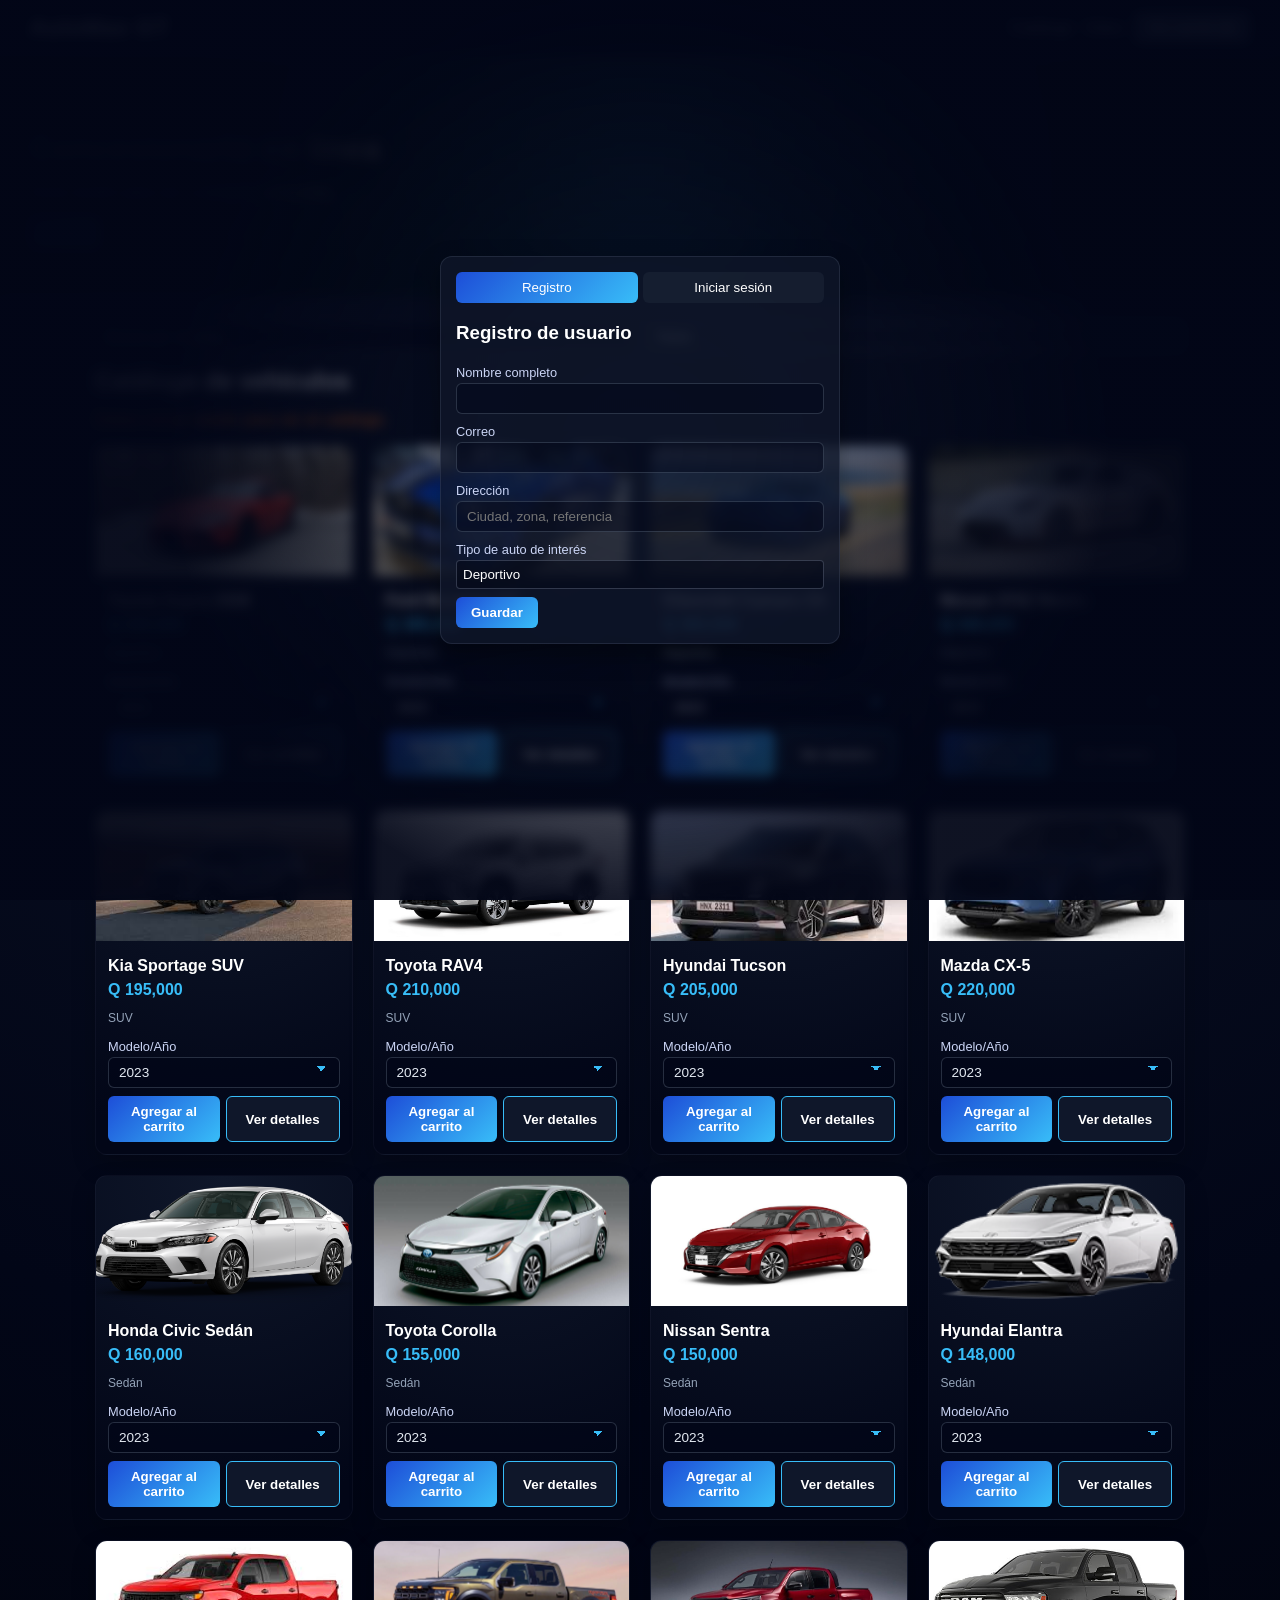
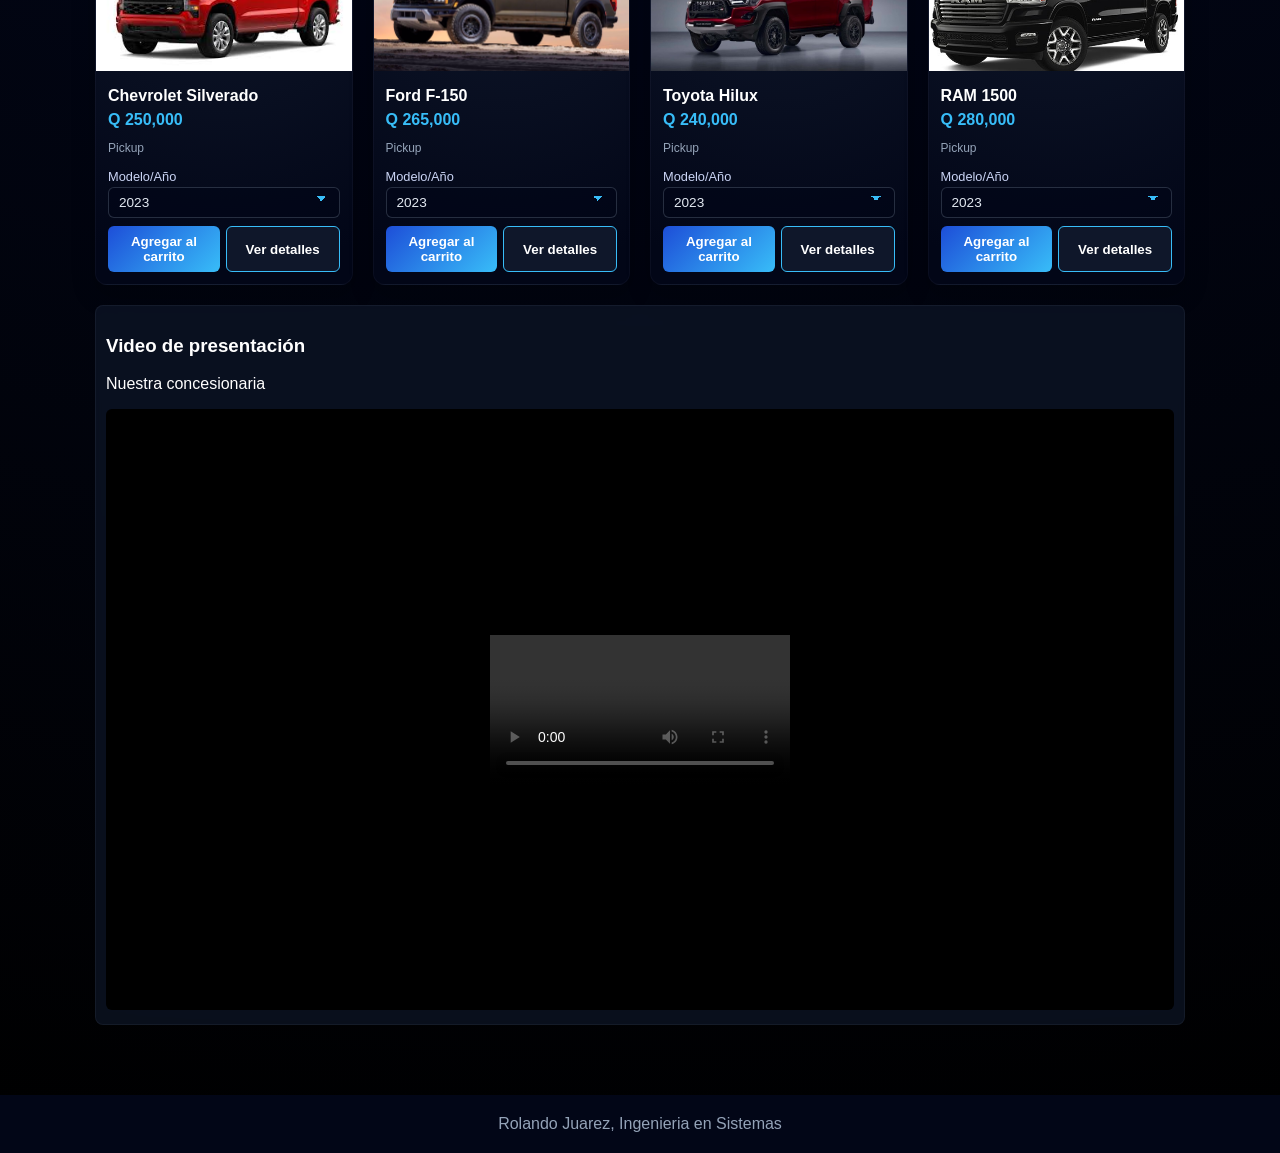
<file: index.html>
<!DOCTYPE html>
<html lang="es">
<head>
    <meta charset="UTF-8">
    <title>AutoMax GT - Venta de carros</title>
    <meta name="viewport" content="width=device-width, initial-scale=1">
    <link rel="stylesheet" href="style.css">
</head>
<body>
<header>
    <h1>AutoMax GT</h1>
    <nav>
        <a href="#catalogo">Catálogo</a>
        <a href="#video">Video</a>
        <button id="btnVerCarrito" class="btn" disabled>Ver carrito (0)</button>
    </nav>
</header>

<section id="inicio" class="hero">
    <div class="hero-content">
        <h2>Concesionario en línea</h2>
        <p>Inicia sesión para ver y comprar vehículos.</p>
        <button class="btn" onclick="abrirOverlay()">Entrar</button>
    </div>
</section>

<div class="contenedor">

    <!-- FILTROS -->
    <div id="filtros" class="filtros">
        <input type="text" id="txtBuscar" placeholder="Buscar por nombre...">
        <select id="selTipo">
            <option value="todos">Todos</option>
            <option value="Deportivo">Deportivo</option>
            <option value="SUV">SUV</option>
            <option value="Sedán">Sedán</option>
            <option value="Pickup">Pickup</option>
        </select>
    </div>

    <!-- CATÁLOGO -->
    <h2 id="catalogo" class="section-title">Catálogo de vehículos</h2>
    <p id="avisoBloqueo" class="msg" style="display:none;">Debes iniciar sesión para ver el catálogo.</p>
    <div class="autos-grid" id="listaAutos">
        <!-- Se llena desde JS -->
    </div>

    <!-- VIDEO -->
    <div id="video" class="video-box">
        <h3>Video de presentación</h3>
        <p>Nuestra concesionaria</p>
        <iframe src="Video/Carros.mp4" allowfullscreen></iframe>
    </div>

</div>

<!-- OVERLAY LOGIN/REGISTRO -->
<div id="overlayAuth">
    <div class="auth-box">
        <div class="tabs">
            <button id="tabRegistro" class="tab active">Registro</button>
            <button id="tabLogin" class="tab">Iniciar sesión</button>
        </div>

        <form id="formRegistro" class="auth-form">
            <h3>Registro de usuario</h3>
            <label>Nombre completo</label>
            <input type="text" id="nombre" required>
            <label>Correo</label>
            <input type="email" id="correo" required>
            <label>Dirección</label>
            <input type="text" id="direccion" placeholder="Ciudad, zona, referencia">
            <label>Tipo de auto de interés</label>
            <select id="preferencia">
                <option>SUV</option>
                <option>Sedán</option>
                <option>Pickup</option>
                <option selected>Deportivo</option>
            </select>
            <button class="btn" type="submit">Guardar</button>
            <small id="registroMsg" class="msg success"></small>
        </form>

        <form id="formLogin" class="auth-form hidden">
            <h3>Iniciar sesión</h3>
            <label for="user">Usuario</label>
            <input type="text" id="user" placeholder="alumno" required>
            <label for="pass">Contraseña</label>
            <input type="password" id="pass" placeholder="2025" required>
            <button class="btn" type="submit">Entrar</button>
            <small id="loginMsg" class="msg"></small>
            <p class="note">Usuario de prueba: <b>alumno</b> / <b>2025</b></p>
        </form>
    </div>
</div>

<!-- MODAL DEL CARRITO -->
<div id="modalCarrito">
    <div class="contenido">
        <h3>Detalle de la compra</h3>
        <div id="carritoContenido"></div>

        <h4>Forma de pago</h4>
        <label><input type="radio" name="pago" value="Tarjeta" checked> Tarjeta de crédito/débito</label><br>
        <label><input type="radio" name="pago" value="Transferencia"> Transferencia</label><br>
        <label><input type="radio" name="pago" value="Efectivo"> Efectivo al recibir</label>

        <div id="datosTarjeta" style="margin-top:10px;">
            <label>Número de tarjeta</label>
            <input type="text" id="numTarjeta" placeholder="0000 0000 0000 0000">
            <label>Fecha vencimiento</label>
            <input type="text" id="fechaTarjeta" placeholder="MM/AA">
            <label>CVV</label>
            <input type="text" id="cvvTarjeta" placeholder="123">
        </div>

        <h4 style="margin-top:10px;">¿Requiere factura?</h4>
        <label><input type="checkbox" id="chkFactura"> Sí, deseo factura</label>

        <h4 style="margin-top:10px;">Observaciones</h4>
        <textarea id="txtObs" placeholder="Ej: entregar por la mañana, llamar antes, etc."></textarea>

        <p class="total" id="totalCompra">Total: Q0.00</p>

        <button class="btn" onclick="finalizarCompra()">Finalizar compra</button>
        <button class="btn" onclick="vaciarCarrito()" style="background:#475569;margin-left:5px;">Vaciar carrito</button>
        <button class="btn btn-danger" onclick="cerrarCarrito()">Cerrar</button>

        <p id="mensajeFinal" class="msg success" style="margin-top:10px;"></p>
    </div>
</div>

<!-- MODAL DETALLES DEL VEHÍCULO -->
<div id="modalDetalles" style="display:none;">
    <div class="contenido-detalles">
        <h3 id="detNombre">Detalle del vehículo</h3>
        <div id="detGrid" class="det-grid">
            <!-- se llena desde JS -->
        </div>
        <button class="btn" onclick="cerrarDetalles()">Cerrar</button>
    </div>
</div>

<!-- TOAST -->
<div id="toast"></div>

<footer>
    Rolando Juarez, Ingenieria en Sistemas
</footer>

<script src="app.js"></script>
</body>

</html>
</file>
<file: style.css>
/* ====== BASE ====== */
* {
    box-sizing: border-box;
    font-family: "Segoe UI", Arial, sans-serif;
}
body {
    margin: 0;
    background: radial-gradient(circle at top, #0f172a 0%, #020617 50%, #000 100%);
    color: #fff;
}

/* ====== HEADER ====== */
header {
    background: rgba(2,6,23,0.8);
    backdrop-filter: blur(8px);
    border-bottom: 1px solid rgba(255,255,255,0.05);
    display: flex;
    justify-content: space-between;
    align-items: center;
    padding: 12px 30px;
    position: sticky;
    top: 0;
    z-index: 5;
}
header h1 {
    margin: 0;
    font-size: 1.4rem;
    letter-spacing: .03em;
}
nav {
    display: flex;
    gap: 10px;
    align-items: center;
}
nav a {
    color: #e2e8f0;
    text-decoration: none;
    font-weight: 500;
    transition: color .2s;
}
nav a:hover {
    color: #fff;
}

/* ====== HERO ====== */
.hero {
    background: linear-gradient(120deg, rgba(13,148,136,.25), rgba(29,78,216,.25)), url("https://images.pexels.com/photos/210019/pexels-photo-210019.jpeg") center/cover no-repeat;
    height: 240px;
    display: flex;
    align-items: center;
    padding: 30px;
    position: relative;
}
.hero::after{
    content:"";
    position:absolute;
    inset:0;
    background: radial-gradient(circle, rgba(0,0,0,.4) 0%, rgba(0,0,0,.8) 70%);
}
.hero-content{
    position:relative;
    max-width: 520px;
}
.hero h2{
    font-size: 2rem;
    margin-bottom: 8px;
    text-shadow: 0 10px 25px rgba(0,0,0,.7);
}

/* ====== BOTONES ====== */
.btn {
    background: linear-gradient(135deg, #1d4ed8 0%, #38bdf8 100%);
    color: #fff;
    border: none;
    padding: 8px 15px;
    border-radius: 6px;
    cursor: pointer;
    font-weight: 600;
    transition: transform .15s, box-shadow .15s, filter .15s;
}
.btn:hover {
    transform: translateY(-2px);
    box-shadow: 0 8px 20px rgba(30,64,175,.4);
}
.btn:disabled {
    background: #475569;
    cursor: not-allowed;
    box-shadow: none;
    transform: none;
}
.btn-danger {
    background: #ef4444;
    margin-left: 5px;
}

/* ====== CONTENEDOR ====== */
.contenedor {
    padding: 25px 30px 70px;
    max-width: 1150px;
    margin: auto;
}
h2.section-title {
    margin-top: 0;
    margin-bottom: 15px;
}
.msg {
    color:#f97316;
}
.success {
    color:#22c55e;
}

/* ====== FILTROS ====== */
.filtros {
    display: flex;
    gap: 10px;
    margin-bottom: 15px;
}
.filtros input,
.filtros select {
    background: rgba(15,23,42,.6);
    border: 1px solid rgba(148,163,184,.3);
    border-radius: 6px;
    color: #fff;
    padding: 6px 10px;
}
.filtros input:focus,
.filtros select:focus {
    border: 1px solid #38bdf8;
}

/* ====== GRID AUTOS ====== */
.autos-grid {
    display: grid;
    grid-template-columns: repeat(auto-fit, minmax(230px, 1fr));
    gap: 20px;
}
.card-auto {
    background: radial-gradient(circle at top, rgba(15,23,42,1) 0%, rgba(2,6,23,1) 90%);
    border: 1px solid rgba(148,163,184,.05);
    border-radius: 12px;
    overflow: hidden;
    box-shadow: 0 10px 25px rgba(0,0,0,.2);
    transition: transform .15s, box-shadow .15s, border .15s;
}
.card-auto:hover {
    transform: translateY(-4px);
    box-shadow: 0 14px 35px rgba(0,0,0,.35);
    border: 1px solid rgba(56,189,248,.4);
}
.card-auto img {
    width: 100%;
    height: 130px;
    object-fit: cover;
    filter: saturate(1.1);
}
.card-body {
    padding: 12px;
}
.card-body h4 {
    margin: 0;
}
.precio {
    color: #38bdf8;
    font-weight: bold;
    margin: 6px 0;
}

/* ====== VIDEO ====== */
.video-box {
    margin-top: 20px;
    background: rgba(15,23,42,.65);
    backdrop-filter: blur(4px);
    padding: 10px;
    border-radius: 8px;
    border: 1px solid rgba(148,163,184,.08);
}
iframe {
    width: 100%;
    aspect-ratio: 16 / 9;
    border: none;
    border-radius: 6px;
}

/* ====== OVERLAY AUTH ====== */
#overlayAuth {
    position: fixed;
    inset: 0;
    background: radial-gradient(circle, rgba(2,6,23,.2) 0%, rgba(2,6,23,.95) 60%);
    backdrop-filter: blur(6px);
    display: flex;
    align-items: center;
    justify-content: center;
    z-index: 20;
}
.auth-box {
    background: rgba(15,23,42,.8);
    width: min(400px, 95%);
    border-radius: 12px;
    padding: 15px;
    box-shadow: 0 10px 25px rgba(0,0,0,.4);
    border: 1px solid rgba(148,163,184,.15);
}
.tabs {
    display: flex;
    gap: 5px;
    margin-bottom: 10px;
}
.tab {
    flex: 1;
    background: rgba(30,41,59,.5);
    border: none;
    padding: 8px;
    border-radius: 6px;
    color: #fff;
    cursor: pointer;
    text-align: center;
    transition: background .15s;
}
.tab.active {
    background: linear-gradient(135deg, #1d4ed8 0%, #38bdf8 100%);
}
.auth-form {
    display: block;
}
.auth-form.hidden {
    display: none;
}
.auth-form input,
.auth-form select {
    width: 100%;
    padding: 6px;
    border-radius: 4px;
    border: 1px solid rgba(148,163,184,.3);
    background: rgba(2,6,23,.55);
    color: #fff;
    margin-bottom: 8px;
}
.auth-form input:focus,
.auth-form select:focus {
    border: 1px solid #38bdf8;
}
.note {
    font-size: 0.75rem;
    color: #94a3b8;
}

/* ====== CARRITO ====== */
#modalCarrito {
    position: fixed;
    inset: 0;
    background: rgba(0,0,0,.65);
    display: none;
    align-items: center;
    justify-content: center;
    padding: 10px;
    z-index: 30;
}
#modalCarrito .contenido {
    background: rgba(15,23,42,.9);
    padding: 15px;
    border-radius: 10px;
    width: min(500px, 100%);
    max-height: 90vh;
    overflow-y: auto;
    border: 1px solid rgba(148,163,184,.12);
}
table {
    width: 100%;
    border-collapse: collapse;
    margin-bottom: 10px;
}
th, td {
    border-bottom: 1px solid rgba(148,163,184,.05);
    padding: 5px;
    text-align: left;
}
.total {
    text-align: right;
    font-size: 1.3rem;
    margin-top: 10px;
}

/* ====== TOAST ====== */
#toast {
    position: fixed;
    bottom: 20px;
    right: 20px;
    background: linear-gradient(135deg, #1d4ed8 0%, #38bdf8 100%);
    color: #fff;
    padding: 10px 15px;
    border-radius: 6px;
    display: none;
    z-index: 50;
    box-shadow: 0 10px 25px rgba(0,0,0,.2);
}

/* ====== FOOTER ====== */
footer {
    text-align: center;
    padding: 20px;
    background: #020617;
    color: #94a3b8;
}

/* ====== CONTROLES MEJORADOS ====== */
input[type="text"],
input[type="email"],
input[type="password"],
select,
textarea {
    background: rgba(2,6,23,.45);
    border: 1px solid rgba(148,163,184,.25);
    border-radius: 6px;
    color: #e2e8f0;
    padding: 7px 10px;
    outline: none;
    transition: border .15s, box-shadow .15s, background .15s;
    width: 100%;
}
input[type="text"]:focus,
input[type="email"]:focus,
input[type="password"]:focus,
select:focus,
textarea:focus {
    border: 1px solid #38bdf8;
    box-shadow: 0 0 0 3px rgba(56,189,248,.15);
    background: rgba(15,23,42,.8);
}
select {
    appearance: none;
    -moz-appearance: none;
    -webkit-appearance: none;
    background-image:
        linear-gradient(45deg, transparent 50%, #38bdf8 50%),
        linear-gradient(135deg, #38bdf8 50%, transparent 50%);
    background-position:
        calc(100% - 18px) calc(50% - 4px),
        calc(100% - 13px) calc(50% - 4px);
    background-size: 5px 5px, 5px 5px;
    background-repeat: no-repeat;
    padding-right: 32px;
    cursor: pointer;
}
.card-body select {
    font-size: .85rem;
}
textarea {
    min-height: 75px;
    resize: vertical;
    line-height: 1.4;
}
label {
    font-size: .8rem;
    color: #cbd5f5;
    margin-bottom: 3px;
    display: inline-block;
}

/* ====== MODAL DETALLES ====== */
#modalDetalles {
    position: fixed;
    inset: 0;
    background: rgba(0,0,0,.75);
    display: none;
    align-items: center;
    justify-content: center;
    z-index: 40;
    padding: 10px;
}
.contenido-detalles {
    background: rgba(15,23,42,.95);
    border: 1px solid rgba(148,163,184,.12);
    border-radius: 10px;
    max-width: 650px;
    width: 100%;
    max-height: 90vh;
    overflow-y: auto;
    padding: 15px;
}
.det-grid {
    display: grid;
    grid-template-columns: repeat(auto-fit, minmax(180px, 1fr));
    gap: 12px;
    margin-bottom: 12px;
}
.det-item {
    border-bottom: 1px solid rgba(148,163,184,.08);
    padding-bottom: 6px;
}
.det-label {
    font-size: .7rem;
    color: #94a3b8;
    display: block;
}
.det-value {
    font-weight: 600;
    margin-top: 2px;
}

/* =========================================================
   RESPONSIVE
   ========================================================= */
@media (max-width: 900px) {
    header {
        padding: 12px 15px;
    }
    .contenedor {
        padding: 20px 15px 60px;
    }
}
@media (max-width: 700px) {
    header {
        flex-direction: column;
        align-items: flex-start;
        gap: 10px;
    }
    nav {
        flex-wrap: wrap;
        gap: 8px;
    }
    .hero {
        height: 200px;
        padding: 20px 15px;
    }
    .hero h2 {
        font-size: 1.6rem;
    }
    .filtros {
        flex-direction: column;
        align-items: stretch;
    }
    .filtros input,
    .filtros select {
        width: 100%;
    }
    .autos-grid {
        grid-template-columns: 1fr;
    }
    #modalCarrito .contenido,
    .contenido-detalles {
        width: 95%;
    }
}
@media (max-width: 450px) {
    header h1 {
        font-size: 1.1rem;
    }
    .btn {
        width: 100%;
        text-align: center;
    }
    .auth-box {
        padding: 12px 10px;
    }
    .auth-form input,
    .auth-form select {
        font-size: .9rem;
    }
    .hero h2 {
        font-size: 1.4rem;
    }
}
</file>
